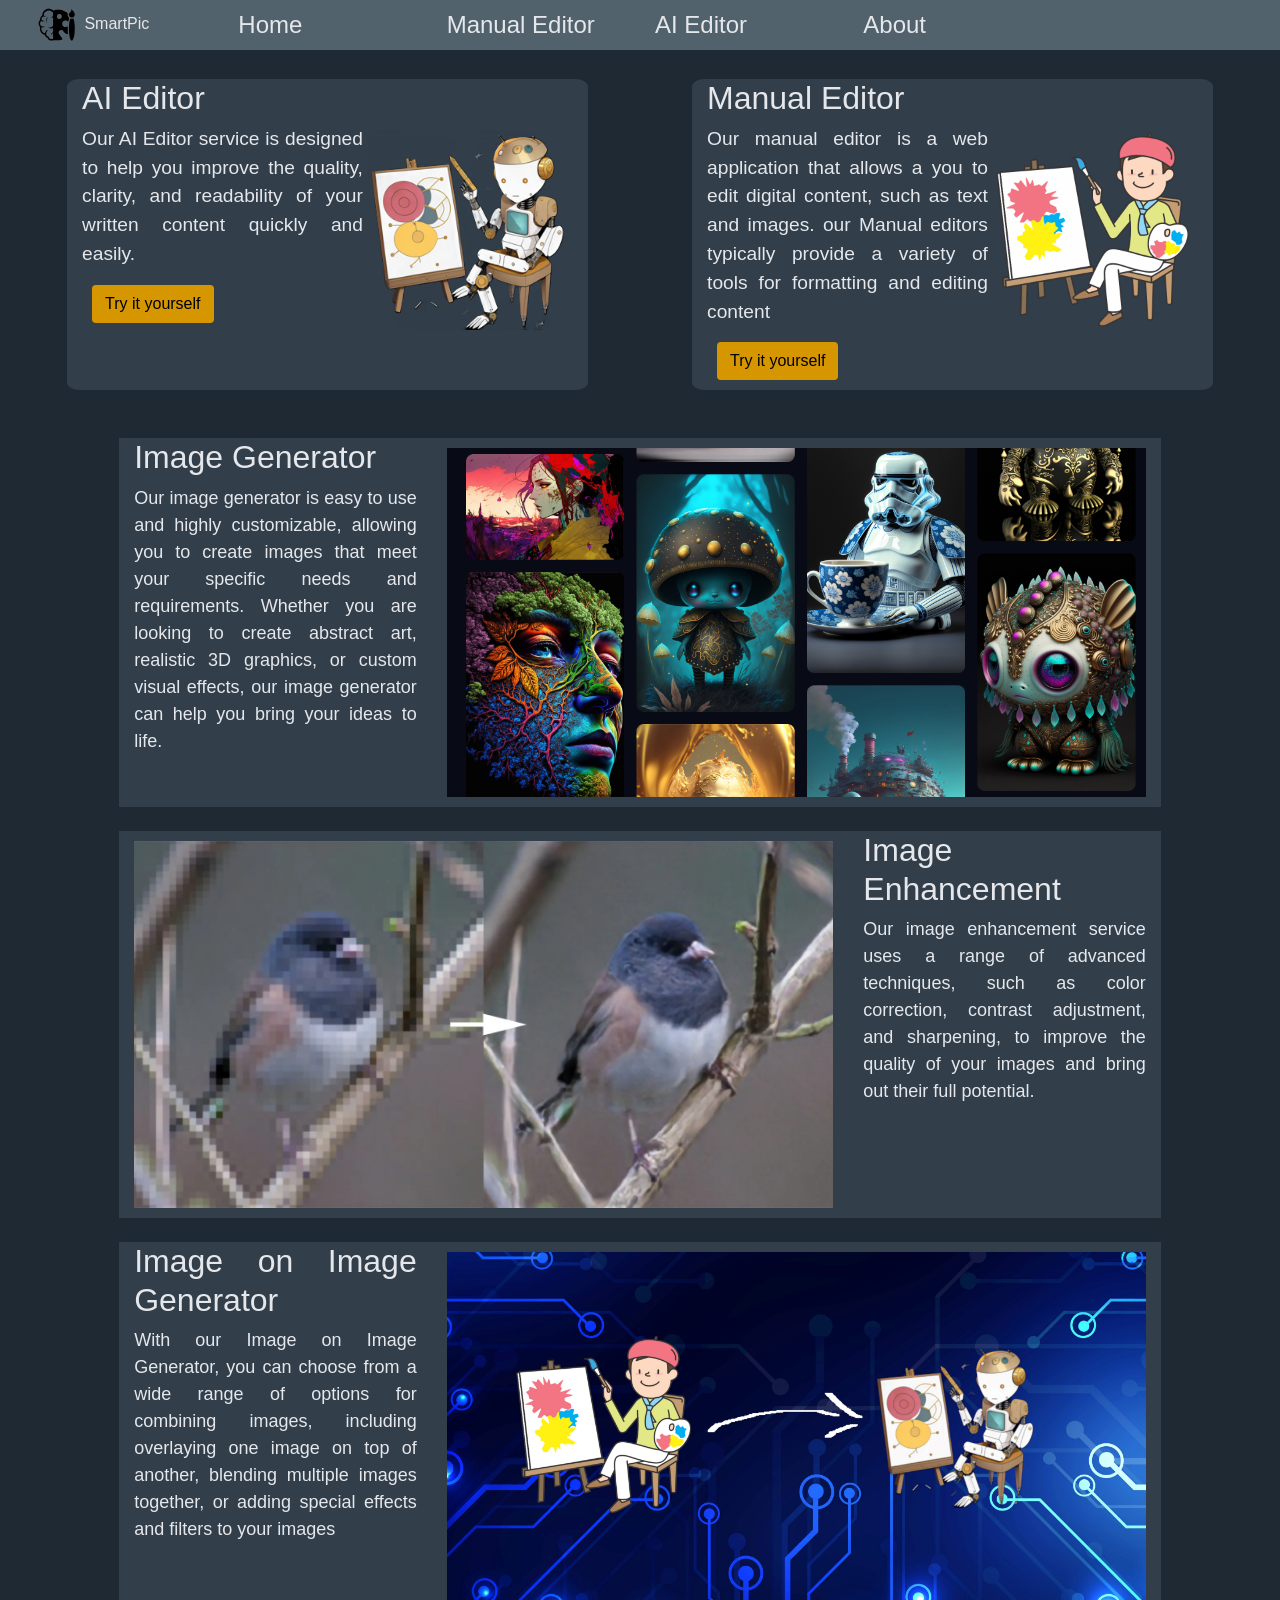
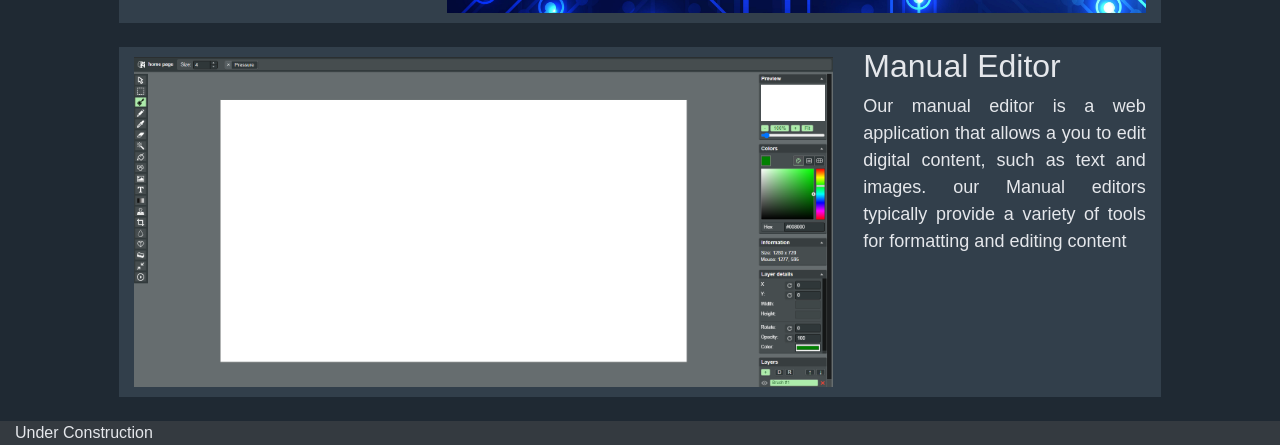
<file: demo.hone.moe/index.html>
<!DOCTYPE html>
<html lang="en">

    <head>
        <meta charset="UTF-8">
        <meta http-equiv="X-UA-Compatible" content="IE=edge">
        <meta name="viewport" content="width=device-width, initial-scale=1.0">
        <title>SmartPic</title>
        <link rel="icon" sizes="192x192" href="img/logo.svg">
        <link rel="stylesheet" href="cssReset.css">
        <link rel="stylesheet" href="https://cdn.jsdelivr.net/npm/bootstrap@4.5.3/dist/css/bootstrap.min.css"
            integrity="sha384-TX8t27EcRE3e/ihU7zmQxVncDAy5uIKz4rEkgIXeMed4M0jlfIDPvg6uqKI2xXr2" crossorigin="anonymous">
        <link rel="stylesheet" href="style.css">
    </head>

    <body>
        <header class="container-fluid headColor">
            <ul class="row  align-items-center">
                <li class="col-2"><a class="smartPic" href="index.html"> <img width="50em" src="img/logo.svg" alt="">
                        SmartPic</a></li>
                <li class="col-2 header-text"> <a href="index.html">Home</a></li>
                <li class="col-2 header-text"> <a href="manualEditor/index.html">Manual Editor</a></li>
                <li class="col-2 header-text"> <a href="https://demo1.hone.moe/ai">AI Editor</a></li>
                <li class="col-2 header-text"> <a href="About.html">About</a></li>
            </ul>
        </header>

        <section class="container-fluid row justify-content-around mb-5">
            <div class="container col-5 front-card">
                <h2>AI Editor</h2>

                <img class="img-card" width="200em" src="img/Hotpot (1).png" alt="">
                <p class="card-text">Our AI Editor service is designed to help you improve the quality, clarity, and
                    readability of your written content
                    quickly and easily.</p>
                <div class="btn-holder"><a class="btn" href="Ai.html">Try it
                        yourself</a></div>
            </div>
            <div class="container col-5 front-card">
                <h2>Manual Editor</h2>
                <img class="img-card" width="200em" src="img/1545585855.png" alt="">
                <p class="card-text">Our manual editor is a web application that allows a you to edit digital content,
                    such as text and images. our Manual editors typically provide a variety of tools for formatting and
                    editing content</p>
                <div class="btn-holder"><a class="btn" href="manualEditor/index.html">Try it
                        yourself</a></div>

            </div>
        </section>


        <section class="container-fluid row mb-4 justify-content-center  ">
            <div class="col-3 s1c ">
                <h2>Image Generator</h2>
                <p>Our image generator is easy to use and highly customizable, allowing you to create images that meet
                    your specific needs
                    and requirements. Whether you are looking to create abstract art, realistic 3D graphics, or custom
                    visual effects, our
                    image generator can help you bring your ideas to life.</p>
            </div>
            <div class="col-7  s1c img-fluid"><img class="image" src="img/imageGen.png" alt=""></div>
        </section>

        <section class="container-fluid row mb-4 justify-content-center  ">
            <div class="col-7 s1c"><img class="image" src="img/enhancefeat.png" alt=""></div>
            <div class="col-3 s1c">
                <h2>Image Enhancement</h2>

                <p>Our image enhancement service uses a range of advanced techniques, such as color correction, contrast
                    adjustment, and
                    sharpening, to improve the quality of your images and bring out their full potential. </p>
            </div>
        </section>
        <section class="container-fluid row mb-4 justify-content-center  ">
            <div class="col-3 s1c ">
                <h2>Image on Image Generator</h2>
                <p> With our Image on Image Generator, you can choose from a wide range of options for combining images,
                    including
                    overlaying one image on top of another, blending multiple images together, or adding special effects
                    and filters to your
                    images</p>
            </div>
            <div class="col-7 s1c "><img class="image" src="img/imgOnImg.jpg" alt=""></div>
        </section>
        <section class="container-fluid row mb-4 justify-content-center ">
            <div class="col-7 s1c "><img class="image" src="img/manualEditor.png" alt=""></div>
            <div class="col-3 s1c ">
                <h2>Manual Editor</h2>
                <p>
                    Our manual editor is a web application that allows a you to edit digital content, such as text and
                    images. our Manual editors typically provide a variety of tools for formatting and editing content
                </p>
            </div>
        </section>

        <footer class="container-fluid bg-dark mb-0 ">
            <p class="mb-0">Under Construction</p>

        </footer>






        <script src="https://code.jquery.com/jquery-3.5.1.slim.min.js"
            integrity="sha384-DfXdz2htPH0lsSSs5nCTpuj/zy4C+OGpamoFVy38MVBnE+IbbVYUew+OrCXaRkfj"
            crossorigin="anonymous"></script>
        <script src="https://cdn.jsdelivr.net/npm/bootstrap@4.5.3/dist/js/bootstrap.bundle.min.js"
            integrity="sha384-ho+j7jyWK8fNQe+A12Hb8AhRq26LrZ/JpcUGGOn+Y7RsweNrtN/tE3MoK7ZeZDyx"
            crossorigin="anonymous"></script>
    </body>

</html>
</file>
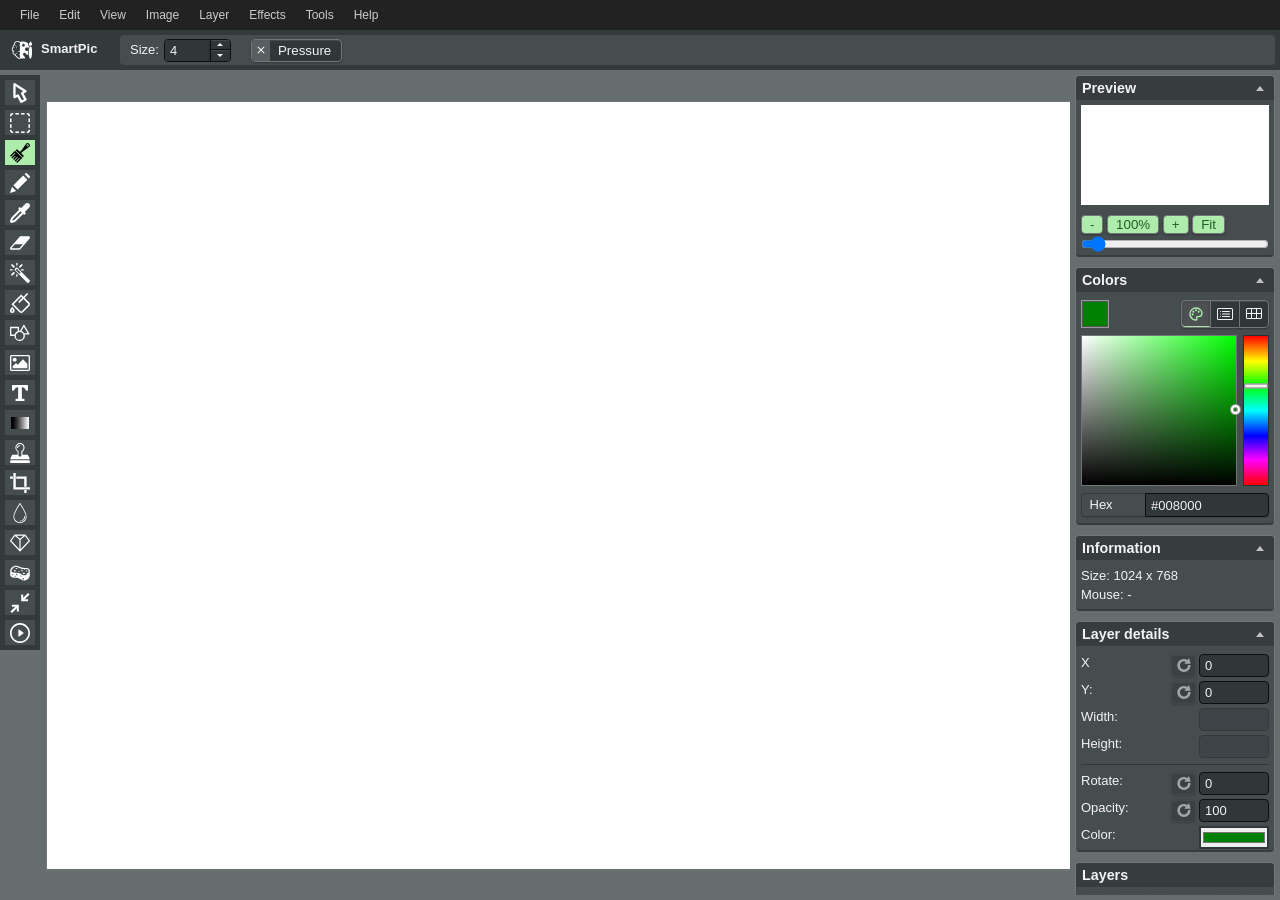
<file: demo.hone.moe/manualEditor/index.html>
<!DOCTYPE html>
<html dir="ltr" lang="en-US">

	<head>
		<meta http-equiv="Content-Type" content="text/html; charset=utf-8" />
		<meta http-equiv="x-ua-compatible" content="IE=edge" />
		<title>SmartPic</title>
		<meta name="viewport" content="width=device-width, initial-scale=1, maximum-scale=1.0, user-scalable=0" />
		<link rel="icon" sizes="192x192" href="images/logo.svg">
		<link rel="stylesheet" href="src/css/reset.css">
		<link rel="stylesheet" href="src/css/layout.css">
		<link rel="stylesheet" href="src/css/component.css">
		<link rel="stylesheet" href="src/css/menu.css">
		<link rel="stylesheet" href="src/css/popup.css">
		<link rel="stylesheet" href="src/css/print.css">
		<link rel="stylesheet" href="src/css/utility.css">

		<script src="dist/bundle.js"></script>
	</head>

	<body>

		<div class="wrapper">

			<nav aria-label="Main Menu" class="main_menu" id="main_menu"></nav>

			<div class="submenu">
				<a class="logo" href="../index.html">SmartPic</a>
				<div class="block attributes" id="action_attributes"></div>
				<button class="undo_button" id="undo_button" type="button">
					<span class="sr_only">Undo</span>
				</button>
			</div>

			<div class="sidebar_left" id="tools_container"></div>


			<div class="middle_area" id="middle_area">

				<canvas class="ruler_left" id="ruler_left"></canvas>
				<canvas class="ruler_top" id="ruler_top"></canvas>

				<div class="main_wrapper" id="main_wrapper">
					<div class="canvas_wrapper" id="canvas_wrapper">
						<div id="mouse"></div>
						<div class="transparent-grid" id="canvas_minipaint_background"></div>
						<canvas id="canvas_minipaint">
							<div class="trn error">
								Your browser does not support canvas or JavaScript is not enabled.
							</div>
						</canvas>
					</div>
				</div>
			</div>

			<div class="sidebar_right">
				<div class="preview block">
					<h2 class="trn toggle" data-target="toggle_preview">Preview</h2>
					<div id="toggle_preview"></div>
				</div>

				<div class="colors block">
					<h2 class="trn toggle" data-target="toggle_colors">Colors</h2>
					<div class="content" id="toggle_colors"></div>
				</div>

				<div class="block" id="info_base">
					<h2 class="trn toggle toggle-full" data-target="toggle_info">Information</h2>
					<div class="content" id="toggle_info"></div>
				</div>

				<div class="details block" id="details_base">
					<h2 class="trn toggle toggle-full" data-target="toggle_details">Layer details</h2>
					<div class="content details-content" id="toggle_details"></div>
				</div>

				<div class="layers block">
					<h2 class="trn">Layers</h2>
					<div class="content" id="layers_base"></div>
				</div>
			</div>
		</div>
		<div class="mobile_menu">
			<button class="left_mobile_menu" id="left_mobile_menu_button" type="button">
				<span class="sr_only">Toggle Menu</span>
			</button>
			<button class="right_mobile_menu" id="mobile_menu_button" type="button">
				<span class="sr_only">Toggle Menu</span>
			</button>
		</div>
		<div class="hidden" id="tmp"></div>
		<div id="popups"></div>
	</body>

</html>
</file>
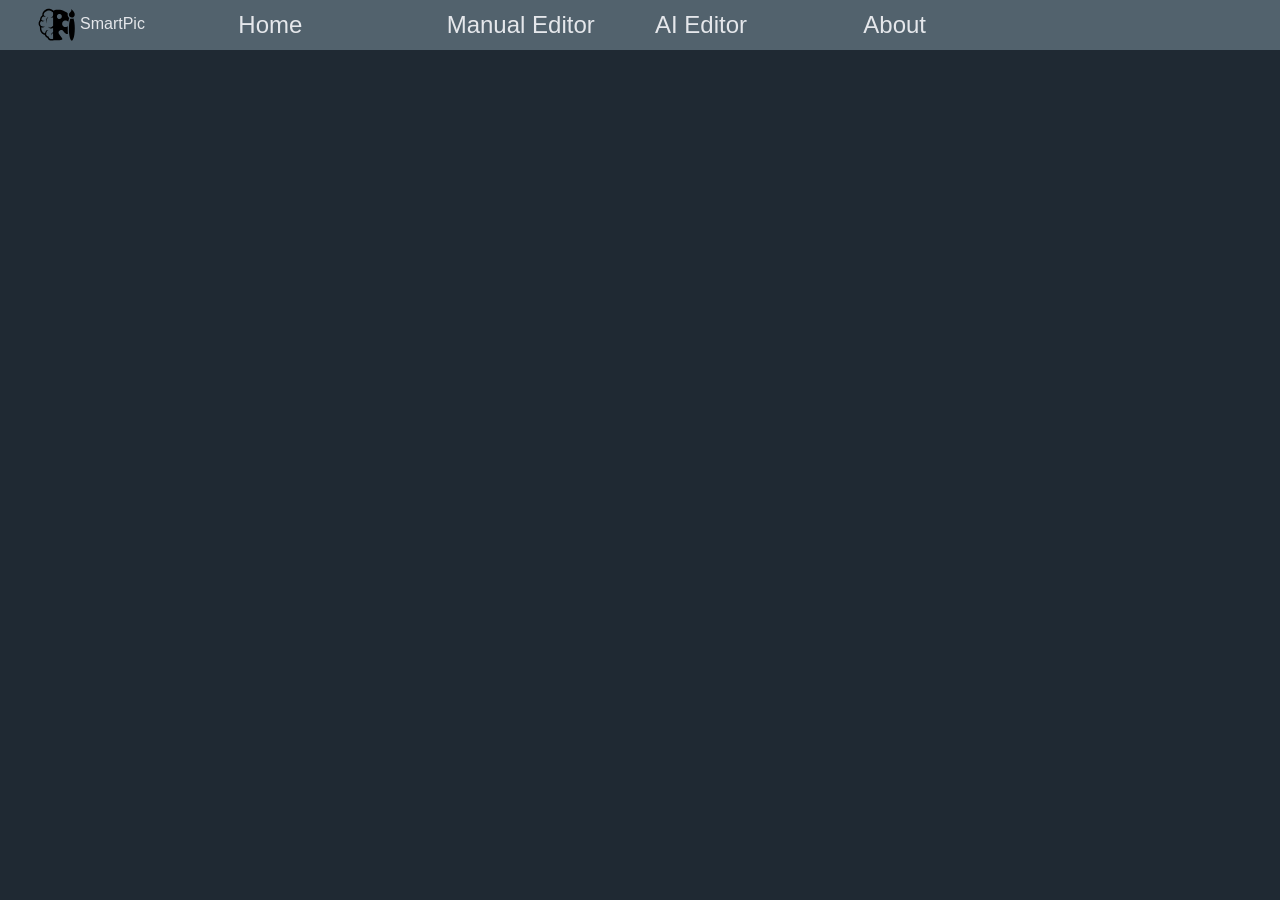
<file: demo.hone.moe/About.html>
<!DOCTYPE html>
<html lang="en">

    <head>
        <meta charset="UTF-8">
        <meta http-equiv="X-UA-Compatible" content="IE=edge">
        <meta name="viewport" content="width=device-width, initial-scale=1.0">
        <title>SmartPic</title>
        <link rel="icon" sizes="192x192" href="img/logo.svg">
        <link rel="stylesheet" href="cssReset.css">
        <link rel="stylesheet" href="https://cdn.jsdelivr.net/npm/bootstrap@4.5.3/dist/css/bootstrap.min.css"
            integrity="sha384-TX8t27EcRE3e/ihU7zmQxVncDAy5uIKz4rEkgIXeMed4M0jlfIDPvg6uqKI2xXr2" crossorigin="anonymous">
        <link rel="stylesheet" href="style.css">
    </head>

    <body>
        <header class="container-fluid headColor">
            <ul class="row  align-items-center">
                <li class="col-2"><a class="smartPic" href="index.html"> <img width="50em" src="img/logo.svg"
                            alt="">SmartPic</a></li>
                <li class="col-2 header-text"> <a href="index.html">Home</a></li>
                <li class="col-2 header-text"> <a href="manualEditor/index.html">Manual Editor</a></li>
                <li class="col-2 header-text"> <a href="https://demo1.hone.moe/ai">AI Editor</a></li>
                <li class="col-2 header-text"> <a href="About.html">About</a></li>
            </ul>
        </header>


    </body>

</html>
</file>
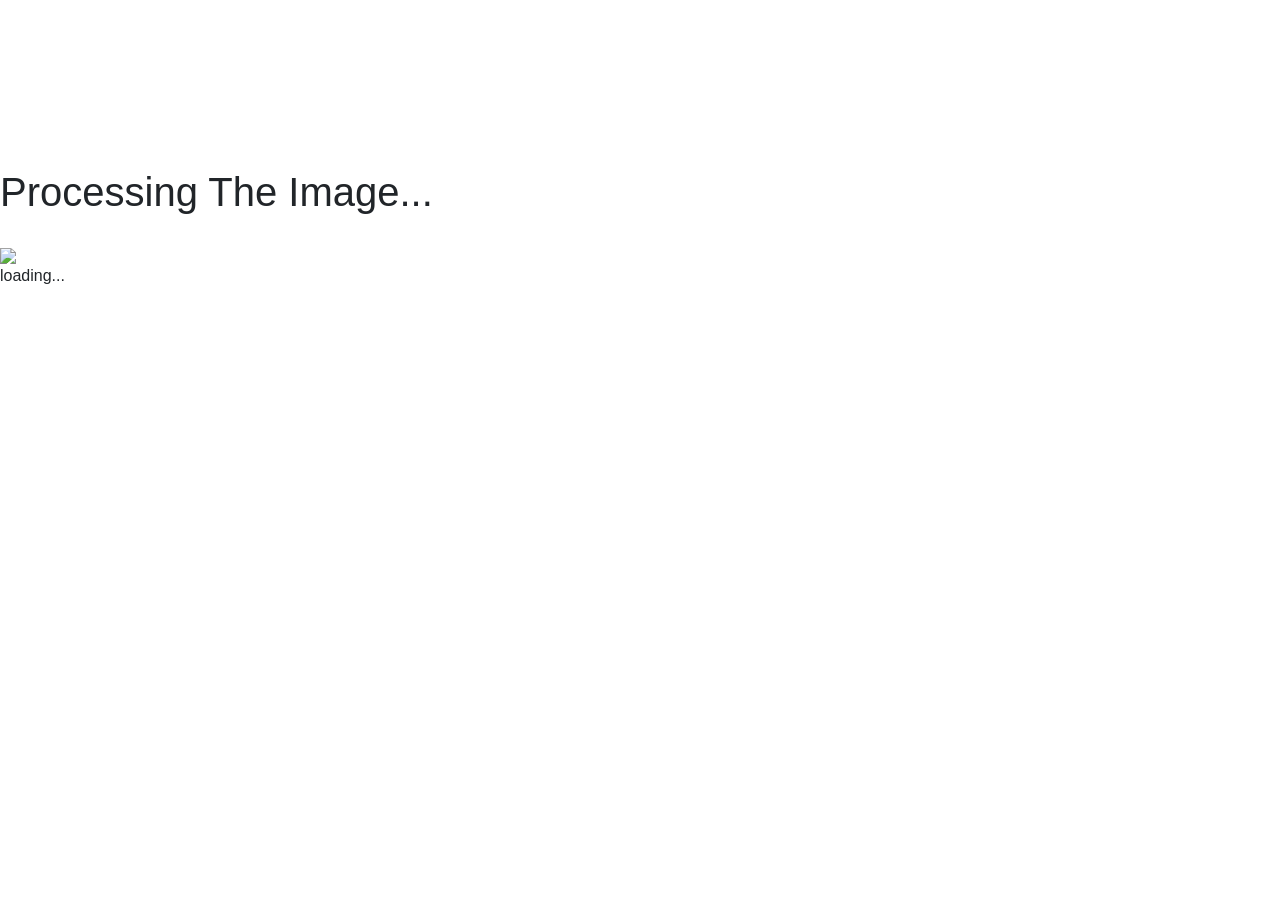
<file: demo.hone.moe/loading.html>
<!DOCTYPE HTML>
<html lang="en-US">
	<head>
		<meta charset="UTF-8">
		<meta http-equiv="X-UA-Compatible" content="IE=edge">
        <meta name="viewport" content="width=device-width, initial-scale=1.0">
        <link rel="icon" sizes="192x192" href="https://demo.hone.moe/img/logo.svg">
        <link rel="stylesheet" href="https://demo.hone.moe/cssReset.css">
        <link rel="stylesheet" href="https://cdn.jsdelivr.net/npm/bootstrap@4.5.3/dist/css/bootstrap.min.css"
            integrity="sha384-TX8t27EcRE3e/ihU7zmQxVncDAy5uIKz4rEkgIXeMed4M0jlfIDPvg6uqKI2xXr2" crossorigin="anonymous">
        <link rel="stylesheet" href="https://demo.hone.moe/style_ai.css">
		<title>Processing...</title>
		<script>setTimeout(function()
		  {  window.location="https://demo1.hone.moe/output";
		  }, 1000);</script>
	</head>

	<body>
	<div class="row-5 col-15">
	<br><br><br><br><br><br><br>
		<h1>Processing The Image...</h1>
		<br>
		<div class="row col">
			<img src="https://external-content.duckduckgo.com/iu/?u=https%3A%2F%2Fwww.wpfaster.org%2Fwp-content%2Fuploads%2F2013%2F06%2Floading-gif.gif&f=1&nofb=1&ipt=3c0b264893b6d13e3fed2bb8ed8c62928b57b10f3b7c8ede7b9ac6cd619d59ca&ipo=images" alt="loading..." width=70px>
		</div>
	</div>
	</body>
</html>
</file>
<file: demo.hone.moe/style.css>
body {
    width: 100%;
    background-color: #1f2933;
    font-family: Arial;
    color: #e5e7eb;

}

.btn-holder {

    display: flex;
    margin: 10px;

}

.btn-holder div {
    align-items: flex-end;
}

.smartPic {
    font-weight: 500;

}

.front-card {
    justify-content: space-between;
    flex-direction: column;
    display: block;
    background-color: #323f4b;
    border-radius: 2.5%;
    margin-top: 1%;
}

.row {
    margin-left: 0;
    margin-right: 0;
}

.image {
    width: 100%;
    margin: 10px 0;
}

.headColor {
    background-color: #52626d;

}

.s1c {
    background-color: #323f4b;
    font-size: large;
    text-align: justify;

}

.header-text {
    font-size: 1.5em;
    align-content: center;
}

.img-card {
    float: right;
    margin: 5px;
}

.card-text {
    text-align: justify;
    font-size: 1.2em;
}

li a {
    color: #e5e7eb;

}

li a:hover {
    text-decoration: none;
    color: #e5e7eb;
}

.front-card a {
    color: black;
    background-color: #d69600;
}

.front-card a:hover {
    color: white;
    text-decoration: none;
    box-shadow: 3px 3px 10px #3e4c59;
    background-color: rgb(131, 135, 141);
}
</file>
<file: demo.hone.moe/manualEditor/src/css/layout.css>
.wrapper {
	display: -ms-grid;
	display: grid;
	margin: 0;
	position: fixed;
	/* dont change it, vh does not work on mobiles with bottom footer */
	top: 30px;
	right: 0;
	left: 0;
	bottom: 5px;
	height: auto;
	overflow: hidden;

	-ms-grid-rows: auto 1fr;
	grid-template-rows: auto 1fr;
	-ms-grid-columns: auto 1fr auto;
	grid-template-columns: auto 1fr auto;

	grid-template-areas:
		"submenu submenu submenu"
		"sidebar_left main sidebar_right";
}

.trn {}

.toggle {
	cursor: pointer;
}

.hidden {
	display: none;
}

.center {
	text-align: center;
}

.pointer {
	cursor: pointer;
}

.clear {
	clear: both;
}

.displayBlock {
	display: block;
}

.bold {
	font-weight: bold;
}

.left {
	float: left;
}

.right {
	float: right;
}

.grey {
	color: grey;
}

.noselect {
	-webkit-touch-callout: none;
	/* iOS Safari */
	-webkit-user-select: none;
	/* Safari */
	-khtml-user-select: none;
	/* Konqueror HTML */
	-moz-user-select: none;
	/* Firefox */
	-ms-user-select: none;
	/* Internet Explorer/Edge */
	user-select: none;
	/* Non-prefixed version */
}

.block {
	position: relative;
	background-color: rgba(255, 255, 255, 0.2);
	background-color: var(--block-background-color);
	border: 1px solid rgba(0, 0, 0, 0.5);
	border: 1px solid var(--border-color);
	margin-bottom: 10px;
	user-select: none;
	border-radius: 4px;
}

.sidebar_right .block {
	background-color: #68727b;
	background-color: var(--block-background-color);
	border-bottom: none;
	box-shadow: 0 -2px 0 0 var(--header-background-color) inset;
}

.block:last-child {
	margin-bottom: 0;
}

.block h2 {
	position: relative;
	padding: 2px 5px 2px 6px;
	margin: 0;
	font-size: 110%;
	background-color: rgba(255, 255, 255, 0.3);
	background-color: var(--header-background-color);
	border-bottom: #555;
	border-radius: 4px 4px 0 0;
}

.block.toggled h2,
.block h2.toggled:after {
	border: none;
}

.block h2.toggle:before {
	/* icon */
	position: absolute;
	content: '';
	width: 0;
	height: 0;
	right: 10px;
	top: 10px;
	border-style: solid;
	border-width: 0 4px 5px 4px;
	border-color: transparent transparent var(--text-color-muted) transparent;
}

.block h2.toggled:before {
	/* icon */
	border-width: 5px 4px 0 4px;
	border-color: var(--text-color-muted) transparent transparent transparent;
}

.block .content {
	padding: 7.5px 5px;
}

.block_section {
	margin: .75rem 0;
}

.block_section:first-child {
	margin-top: 0;
}

.block_section:last-child {
	margin-bottom: 0;
}

.error {
	padding: 20px;
	margin: 10px;
	border: 1px solid #ff0000;
	background-color: #ffffff;
	width: 500px;
	font-weight: bold;
}

/* color chooser */
body .sp-replacer {
	width: 100%;
	height: 40px;
}

body .sp-preview {
	width: calc(100% - 20px);
	height: 100%;
}

/* ========== header ======================================================== */

.logo {
	position: relative;
	display: inline-block;
	height: 30px;
	width: 110px;
	padding: 5px 5px 5px 36px;
	margin: 5px;
	font-size: 13px !important;
	text-decoration: none;
	font-weight: bold;
	color: #ffffff;
	color: var(--text-color);
}

.logo:after {
	position: absolute;
	content: "";
	left: 0;
	top: 0;
	width: 31px;
	height: 30px;
	background: url('images/logo.svg') no-repeat center center;
	background-size: auto 28px;
	filter: var(--mobile-menu-toggle-filter);
}

.logo:hover:after {
	left: 2px;
}

.about-logo {
	margin-left: 22%;
}

.about-name {
	font-size: 15px;
	font-weight: bold;
}

.undo_button {
	display: none;
	width: 50px;
	height: 50px;
	top: 0;
	border: 0;
	outline: none;
	cursor: pointer;
	filter: var(--mobile-menu-toggle-filter);
	background: url(images/icons/undo.svg) no-repeat center center;
	background-size: auto 25px;
	margin-left: 10px;
}

.undo_button:hover {
	background-color: transparent;
}

@media screen and (max-width: 700px) {
	.undo_button {
		display: block;
	}
}

/* ========== sub-header ==================================================== */

.submenu {
	-ms-grid-row: 1;
	-ms-grid-column: 1;
	-ms-grid-column-span: 3;
	grid-area: submenu;
	display: flex;
	flex-direction: row;
	align-items: center;
	background-color: rgba(255, 255, 255, 0.2);
	background-color: var(--section-background-color);
	overflow: hidden;
	margin-bottom: 5px;
}

.attributes {
	display: flex;
	flex-wrap: nowrap;
	background-color: var(--area-background-color);
	width: calc(100% - 125px);
	margin-top: 5px;
	margin-bottom: 5px !important;
	padding: 3px 10px 3px 10px;
	border: 0;
	overflow-x: auto;
	overflow-y: hidden;
	white-space: nowrap;
	min-height: 30px;
}

.attributes .item {
	display: inline-flex;
	align-items: center;
	margin-right: 20px;
}

.attributes .item>label {
	margin: 0 .5rem 0 0;
}

.attributes input[type="number"] {
	width: 60px;
	margin-right: 5px;
}

.attributes input[type="color"] {
	cursor: pointer;
	padding: 0;
	border: .2rem solid var(--input-background-color);
	width: 3rem;
}

.attributes .item>button:not(.ui_icon_button) {
	display: inline-block;
	padding: 3px 10px;
}

/* ========== left sidebar ================================================== */

.sidebar_left {
	-ms-grid-row: 2;
	-ms-grid-column: 1;
	grid-area: sidebar_left;
	display: flex;
	flex-direction: row;
	flex-wrap: wrap;
	background-color: var(--section-background-color);
	padding: 0 5px 5px 0;
	margin-right: 5px;
	overflow: hidden;
	align-self: start;
	width: 40px;
	overflow-y: auto;
	max-height: 100%;
}

.sidebar_left .item {
	position: relative;
	display: block;
	background-color: var(--area-background-color);
	height: 25px;
	width: 30px;
	margin: 5px 0 0 5px;
	overflow: hidden;
	cursor: pointer;
}

.sidebar_left .item:after {
	position: absolute;
	content: '';
	left: 0;
	top: 0;
	bottom: 0;
	right: 0;
	filter: var(--menu-icons-filter);
	background-position: center center;
	background-repeat: no-repeat;
	background-size: 20px 20px;
}

.sidebar_left .item:hover {
	background-color: var(--background-color-hover);
}

.sidebar_left .item.active {
	background-color: var(--background-color-active);
	color: var(--text-color-active);
}

.sidebar_left .item.active:after {
	filter: var(--menu-icons-filter-active);
}

/*
IMPORTANT: any new icon should also must be added on /service-worker.js + its version should be updated - FEATURE DISABLED
 */
.sidebar_left .select:after {
	background-image: url('images/icons/select.svg');
}

.sidebar_left .selection:after {
	background-image: url('images/icons/selection.svg');
}

.sidebar_left .brush:after {
	background-image: url('images/icons/brush.svg');
}

.sidebar_left .pencil:after {
	background-image: url('images/icons/pencil.svg');
}

.sidebar_left .pick_color:after {
	background-image: url('images/icons/pick_color.svg');
}

.sidebar_left .erase:after {
	background-image: url('images/icons/erase.svg');
}

.sidebar_left .magic_erase:after {
	background-image: url('images/icons/magic_erase.svg');
}

.sidebar_left .fill:after {
	background-image: url('images/icons/fill.svg');
}

.sidebar_left .media:after {
	background-image: url('images/icons/media.svg');
}

.sidebar_left .shape:after {
	background-image: url('images/icons/shape.svg');
}

.sidebar_left .text:after {
	background-image: url('images/icons/text.svg');
	background-size: 16px auto;
}

.sidebar_left .gradient:after {
	background-image: url('images/icons/gradient.png');
	background-size: 18px 12px;
	filter: none;
}

.sidebar_left .clone:after {
	background-image: url('images/icons/clone.svg');
}

.sidebar_left .crop:after {
	background-image: url('images/icons/crop.svg');
}

.sidebar_left .blur:after {
	background-image: url('images/icons/blur.svg');
}

.sidebar_left .sharpen:after {
	background-image: url('images/icons/sharpen.svg');
}

.sidebar_left .desaturate:after {
	background-image: url('images/icons/desaturate.svg');
}

.sidebar_left .bulge_pinch:after {
	background-image: url('images/icons/bulge_pinch.svg');
}

.sidebar_left .animation:after {
	background-image: url('images/icons/animation.svg');
}

@media screen and (max-width:550px) {
	#sidebar_left {
		left: -110px;
	}
}

/* ========== right sidebar ================================================= */

.sidebar_right {
	-ms-grid-row: 2;
	-ms-grid-column: 3;
	grid-area: sidebar_right;
	z-index: 2;
	display: flex;
	flex-direction: column;
	transition: 0.2s;
	overflow-x: hidden;
	overflow-y: scroll;
	margin: 0 5px;
	width: 200px;
}

.sidebar_right.active {
	right: 0 !important;
}

.sidebar_right .block.layers {
	flex: 1;
}

.sidebar_right .block.layers .content {
	padding-bottom: 25px;
}

/* preview */
.canvas_preview_wrapper {
	position: relative;
	height: 100px;
	margin: 5px 5px 10px 5px;
}

.canvas_preview_details {
	padding: 0 5px;
}

.canvas_preview_details button {
	margin: 0;
}

.preview canvas {
	cursor: pointer;
}

.details input {
	padding: 5px 10px;
}

/* color */
.color_area {
	border: 1px solid #444;
	width: calc(100% - 10px);
	height: 40px;
	cursor: pointer;
	margin: 5px;
}

/* layers */
.layers_list {
	margin-top: 10px;
}

.layers_arrow {
	display: inline-block;
	float: right;
	margin-left: 5px;
	padding: 1px 8px;
	border: 1px solid #444;
	border-color: var(--border-color);
	text-decoration: none;
	color: var(--text-color);
	font-size: 12px;
}

.layer_add {
	display: inline-block;
	padding: 1px 8px;
	margin-right: 10px;
	background-color: #419147;
	background-color: var(--background-color-active);
	border: 1px solid #444;
	border-color: var(--border-color);
	color: var(--text-color-active);
	cursor: pointer;
	text-decoration: none;
}

.layers_list .item {
	margin-bottom: 2px;
}

.layers_list .layer_name {
	display: block;
	padding: 1px 5px 3px 5px;
	height: 19px;
	width: calc(100% - 44px);
	text-align: left;
	overflow: hidden;
	background-color: #989898;
	background-color: var(--area-background-color);
	border: 1px solid #393939;
	border-color: var(--border-color);
	border-radius: 3px;
	cursor: pointer;
	overflow: hidden;
	font-size: 12px;
	color: var(--text-color);
	white-space: nowrap;
}

.layers_list .item.shorter .layer_name {
	width: calc(100% - 63px);
}

.layers_list .item.active .layer_name {
	background-color: var(--background-color-active);
	color: var(--text-color-active);
}

.layers_list .arrow_down {
	position: relative;
	float: left;
	margin-right: 5px;
	width: 10px;
	height: 19px;
	opacity: 0.4;
}

.layers_list .arrow_down:after {
	position: absolute;
	content: '';
	left: 0;
	top: 0;
	bottom: 0;
	right: 0;
	filter: var(--menu-icons-filter);
	background: url('images/icons/arrow-down.svg') no-repeat center center;
	background-size: 12px auto;
}

.layers_list .visibility {
	position: relative;
	float: left;
	cursor: pointer;
	padding: 0px 3px 0px 3px;
	margin-right: 5px;
	width: 20px;
	height: 19px;
	opacity: 0.1;
	border: none;
	background: transparent;
	box-shadow: none;
}

.layers_list .visibility:after {
	position: absolute;
	content: '';
	left: 0;
	top: 0;
	bottom: 0;
	right: 0;
	filter: var(--menu-icons-filter);
	background: url('images/icons/view.svg') no-repeat center center;
	background-size: 18px auto;
}

.layers_list .visible {
	opacity: 0.4;
}

.layers_list .delete {
	float: right;
	cursor: pointer;
	padding: 0px 3px 0px 3px;
	width: 12px;
	height: 19px;
	margin-left: 5px;
	background: transparent url(images/icons/delete.svg) no-repeat center center;
	background-size: 10px 10px;
	border: none;
	box-shadow: none;
}

/* filters */
.layers_list .filters {
	margin-bottom: 5px;
}

.layers_list .filter {
	margin-bottom: 2px;
	margin-left: 30px;
	opacity: 0.7;
}

.layers_list .filter .layer_name {
	position: relative;
}

.layers_list .filter .layer_name:after {
	position: absolute;
	content: "fx";
	right: -4px;
	top: 1px;
	bottom: 0;
	width: 20px;
}

.sidebar_right .label {
	display: inline-block;
}

.info .toggle.toggled {
	margin-bottom: -3px;
}

.block.details .row {
	clear: both;
	margin-bottom: 4px;
	min-height: 23px;
}

.block.details input[type="number"] {
	width: 70px;
	padding: 3px 5px;
	float: right;
}

.block.details .ui_color_input {
	width: 70px;
	float: right;
}

.block.details .ui_color_input input {
	width: 100%;
	height: 23px;
}

.block.details button.ui_toggle_button {
	width: 90px;
	float: right;
}

.block.details select {
	width: calc(100% - 70px);
	height: 23px;
	float: right;
}

.block.details button {
	width: calc(100% - 70px);
	height: 23px;
	border: 1px solid #444;
}

.block.details button.reset {
	position: relative;
	width: 25px;
	float: right;
	margin-right: 3px;
	overflow: hidden;
	opacity: 0.5;
	color: transparent;
}

.block.details button.reset:after {
	position: absolute;
	content: '';
	left: 0;
	top: 0;
	bottom: 0;
	right: 0;
	background: url(images/icons/refresh.svg) no-repeat center center;
	background-size: auto 14px;
	filter: var(--menu-icons-filter);
}

.block.details button.active {
	background-color: var(--background-color-active);
	color: var(--text-color-active);
}

.details-content {
	height: 206px;
	overflow-y: auto;
}

@media screen and (max-width:700px) {
	body {
		padding-top: 50px;
	}

	.wrapper {
		top: 50px;
	}

	.sidebar_left {
		position: absolute;
		left: -90px;
		background: var(--background);
	}

	.sidebar_left.active {
		box-shadow: -5px 0px 10px 0px rgba(0, 0, 0, 0.75);
		left: 0;
		z-index: 3;
	}

	.sidebar_right {
		position: absolute;
		height: 100%;
		right: -210px;
		background: var(--background);
	}

	.sidebar_right.active {
		box-shadow: -5px 0px 10px 0px rgba(0, 0, 0, 0.75);
		right: 0;
		margin-right: 0;
	}
}

/* ========== content ======================================================= */

.ruler_left {
	display: none;
	position: absolute;
	left: 0;
	top: 20px;
	background-color: #ccc;
}

.ruler_top {
	display: none;
	position: absolute;
	left: 20px;
	top: 0;
	background-color: #ccc;
}

.middle_area {
	position: relative;
	-ms-grid-row: 2;
	-ms-grid-column: 2;
	grid-area: main;
}

.main_wrapper {
	position: absolute;
	top: 0;
	right: 0;
	bottom: 0;
	left: 0;
	overflow: hidden;
	display: flex;
	justify-content: center;
	align-items: center;
}

.middle_area.has-ruler .main_wrapper {
	top: 20px;
	left: 20px;
}

.canvas_wrapper {
	position: relative;
}

.canvas_wrapper canvas {
	position: absolute;
	box-sizing: content-box;
	font-kerning: normal !important;
}

.loaded .canvas_wrapper canvas {
	border: 1px solid var(--border-color);
}

#mouse {
	position: absolute;
	pointer-events: none;
	width: 10px;
	height: 10px;
	z-index: 10;
}

#mouse.rect {
	border: 1px solid rgba(0, 0, 0, 0.5);
}

#mouse.circle {
	border: 1px solid rgba(0, 0, 0, 0.5);
	border-radius: 50%;
}

.transparent-grid {
	width: 100%;
	height: 100%;
	position: absolute;
	pointer-events: none;
	/*background: url(images/icons/grid.png) repeat top left;*/
	background: url('[data-uri]') repeat top left;
	z-index: 1;
	image-rendering: pixelated;
	/* disable antialiasing */
}

.transparent-grid.white {
	background: white;
}

.transparent-grid.green {
	background: #5be471;
}

.transparent-grid.grey {
	background: #dfdfdf;
}

canvas {
	position: relative;
	z-index: 2;
}

#canvas_back {
	position: absolute;
	background-color: #ffffff;
	outline: none;
}

#canvas_grid {
	pointer-events: none;
}

.group {
	border: 1px solid #999999;
	margin: 5px 0px 5px 0px;
	padding: 5px 8px;
}

.flex-container {
	display: flex;
	flex-wrap: wrap;
}

.flex-container .item {
	flex: auto;
	margin: 2px 0;
	width: 150px;
}

.flex-container .item:empty {
	height: 0;
	border: none;
}

.alertify-notifier {
	color: black;
}

.effectsPreview {
	cursor: pointer;
	background-color: #ddd;
}

@media screen and (max-width:550px) {
	.canvas_wrapper {
		margin-left: 0px;
	}
}

@media screen and (max-height: 690px) {
	.sidebar_left {
		width: 75px;
	}
}

@media screen and (max-height:450px) {
	.sidebar_left {
		width: 88px;
	}
}

/* ========== dialogs ======================================================= */

#dialog_color_picker_group {
	width: 60%;
}

#dialog_color_channel_group {
	width: 40%;
	margin-left: 1rem;
}

@media screen and (max-width: 450px) {
	#dialog_color_picker .ui_flex_group {
		flex-wrap: wrap;
	}

	#dialog_color_picker_group {
		width: 100%;
	}

	#dialog_color_channel_group {
		width: 100%;
		margin-left: 0;
		margin-top: 1rem;
	}
}
</file>
<file: demo.hone.moe/manualEditor/src/css/component.css>
/*****************\
| UI Button Group |
\*****************/

.ui_button_group {
    display: flex;
    flex-direction: row;
    flex-wrap: wrap;
}
.ui_button_group.no_wrap {
    flex-wrap: nowrap;
}
.ui_button_group.stacked {
    margin: .75rem 0;
}
.ui_button_group.stacked:first-child {
    margin-top: 0;
}
.ui_button_group.stacked:last-child {
    margin-bottom: 0;
}
.ui_button_group > button,
.ui_button_group > input[type="button"] {
    border-radius: 0;
}
.ui_button_group > button:focus,
.ui_button_group > input[type="button"]:focus {
    z-index: 1;
}
.ui_button_group > button + button,
.ui_button_group > button + input[type="button"],
.ui_button_group > input[type="button"] + button,
.ui_button_group > input[type="button"] + input[type="button"] {
    margin-left: -1px;
}
.ui_button_group > button:first-child,
.ui_button_group > input[type="button"]:first-child {
    border-radius: var(--button-border-radius) 0 0 var(--button-border-radius);
}
.ui_button_group > button:last-child,
.ui_button_group > input[type="button"]:last-child {
    border-radius: 0 var(--button-border-radius) var(--button-border-radius) 0;
}

/****************\
| UI Color Input |
\****************/

.ui_color_input {
    display: inline-block;
    padding: 0;
    margin: 0;
    position: relative;
    overflow: hidden;
    vertical-align: middle;   
}

.ui_color_input input[type="color"] {
    display: block;
    cursor: pointer;
	padding: 0;
    border: .2rem solid var(--input-background-color);
	width: 3rem;
}

.ui_color_input .alpha_overlay {
    background-image:  url('[data-uri]');
    background-size: 100% 100%;
    position: absolute;
    top: 3px;
    left: 3px;
    right: 3px;
    bottom: 3px;
    pointer-events: none;
}

/**************************\
| UI Color Picker Gradient |
\**************************/

.ui_color_picker_gradient {
    padding: 0 0 80% 0;
    position: relative;
    width: 100%;
}

.ui_color_picker_gradient .primary_pick {
    position: absolute;
    left: 86%;
    right: 0;
    top: 0;
    bottom: 0;
    background: white;
}

.ui_color_picker_gradient .secondary_pick {
    position: absolute;
    left: 0;
    right: 17%;
    top: 0;
    bottom: 0;
    border: 1px solid var(--border-color);
    background: green;
}

.ui_color_picker_gradient .secondary_pick:focus {
    outline: 0;
    border: 1px solid var(--input-border-color-active);
}

.ui_color_picker_gradient .secondary_pick .saturation_gradient {
    position: absolute;
    left: 0;
    right: 0;
    top: 0;
    bottom: 0;
    background: linear-gradient(to right, #fff, rgba(204, 154, 129, 0));
}

.ui_color_picker_gradient .secondary_pick .value_gradient {
    position: absolute;
    left: 0;
    right: 0;
    top: 0;
    bottom: 0;
    background: linear-gradient(to top, #000, rgba(204, 154, 129, 0));
}

.ui_color_picker_gradient .secondary_pick .handle {
    position: absolute;
    left: 0;
    right: auto;
    top: 0;
    bottom: auto;
    pointer-events: none;
}

.ui_color_picker_gradient .secondary_pick .handle:before {
    content: '';
    display: block;
    position: absolute;
    left: -.6rem;
    top: -.6rem;
    height: .3rem;
    width: .3rem;
    border: .4rem solid #999;
    border-radius: 1000px;
}

.ui_color_picker_gradient .secondary_pick .handle:after {
    content: '';
    display: block;
    position: absolute;
    left: -.5rem;
    top: -.5rem;
    height: .5rem;
    width: .5rem;
    border: .2rem solid white;
    border-radius: 1000px;
}

.ui_color_picker_gradient .primary_pick .ui_range {
    border-color: rgba(1, 1, 1, 0.1);
}
.ui_color_picker_gradient .primary_pick .ui_range:focus {
    border-color: var(--input-border-color-active);
}

/*****************\
| UI Color Sample |
\*****************/

.ui_color_sample {
    border: 1px solid #999;
    box-shadow: 0 0 0 1px #555 inset;
    display: block;
    height: 28px;
    width: 28px;
}

/***************\
| UI Flex Group |
\***************/

.ui_flex_group {
    display: flex;
    flex-direction: row;
}
.ui_flex_group.stacked {
    margin: .75rem 0;
}
.ui_flex_group.stacked:first-child {
    margin-top: 0;
}
.ui_flex_group.stacked:last-child {
    margin-bottom: 0;
}
.ui_flex_group.column {
    flex-direction: column;
}
.ui_flex_group.justify_content_center {
    justify-content: center;
}
.ui_flex_group.justify_content_start {
    justify-content: flex-start;
}
.ui_flex_group.justify_content_end {
    justify-content: flex-end;
}
.ui_flex_group.justify_content_space_around {
    justify-content: space-around;
}
.ui_flex_group.justify_content_space_between {
    justify-content: space-between;
}
.ui_flex_group.align_items_baseline {
    align-items: baseline;
}
.ui_flex_group.align_items_center {
    align-items: center;
}
.ui_flex_group.align_items_start {
    align-items: flex-start;
}
.ui_flex_group.align_items_end {
    align-items: flex-end;
}
.ui_flex_group.align_items_stretch {
    align-items: stretch;
}

/****************\
| UI Icon Button |
\****************/

.ui_icon_button {
    height: 2.8rem;
    line-height: 2.8rem;
}

.ui_icon_button.input_height {
    height: 2.4rem;
    line-height: 2.4rem;
}

.ui_icon_button > svg {
    display: block;
    font-size: 1.6rem;
}
.ui_icon_button > img {
    display: block;
    margin: 0 auto;
}
button img{
    filter: var(--menu-icons-filter);
}

/****************\
| UI Input Group |
\****************/

.ui_input_group {
    display: flex;
    flex-direction: row;
    min-height: 2.4rem;
    width: 100%;
}
.ui_input_group.stacked {
    margin: .75rem 0;
}
.ui_input_group.stacked:first-child {
    margin-top: 0;
}
.ui_input_group.stacked:last-child {
    margin-bottom: 0;
}
.ui_input_group > input,
.ui_input_group > .ui_number_input,
.ui_input_group > .ui_range,
.ui_input_group > .ui_color_sample {
    border-radius: 0;
    height: auto;
    min-width: 0;
}
.ui_input_group > .ui_color_sample {
    border: none;
    width: 100%;
}
.ui_input_group > :first-child {
    border-radius: var(--input-border-radius) 0 0 var(--input-border-radius);
}
.ui_input_group > :last-child {
    border-radius: 0 var(--input-border-radius) var(--input-border-radius) 0;
}
.ui_input_group > label {
    display: flex;
    align-items: center;
    border: 1px solid var(--input-group-border-color);
    border-right: 0;
    margin: 0;
    padding: 0 .75rem;
}
.ui_input_group > .ui_range + input,
.ui_input_group > .ui_range + .ui_number_input {
    margin-left: -1px;
}

.ui_input_grid {
    border-radius: var(--input-border-radius);
    box-shadow: 0 1px 0 0 rgba(1, 1, 1, 0.1);
}
.ui_input_grid.stacked {
    margin: .75rem 0;
}
.ui_input_grid.stacked:first-child {
    margin-top: 0;
}
.ui_input_grid.stacked:last-child {
    margin-bottom: 0;
}
:not(.ui_input_grid) > .ui_input_group {
    border-radius: var(--input-border-radius);
    box-shadow: 0 1px 0 0 rgba(1, 1, 1, 0.1);
}
.ui_input_grid > .ui_input_group {
    margin: -1px 0;
}
.ui_input_grid > .ui_input_group > :first-child,
.ui_input_grid > .ui_input_group > :last-child {
    border-radius: 0;
}
.ui_input_grid > .ui_input_group:first-child {
    margin-top: 0;
}
.ui_input_grid > .ui_input_group:first-child > :first-child {
    border-radius: var(--input-border-radius) 0 0 0;
}
.ui_input_grid > .ui_input_group:first-child > :last-child {
    border-radius: 0 var(--input-border-radius) 0 0;
}
.ui_input_grid > .ui_input_group:last-child {
    margin-bottom: 0;
}
.ui_input_grid > .ui_input_group:last-child > :first-child {
    border-radius: 0 0 0 var(--input-border-radius);
}
.ui_input_grid > .ui_input_group:last-child > :last-child {
    border-radius: 0 0 var(--input-border-radius) 0;
}

/*****************\
| UI Number Input |
\*****************/

.ui_number_input {
    border: 1px solid var(--input-border-color);
    border-radius: var(--input-border-radius);
    display: inline-block;
    padding: 0;
    margin: 0;
    position: relative;
    overflow: hidden;
    vertical-align: middle;
}

.ui_number_input > input[type="number"]::-webkit-outer-spin-button,
.ui_number_input > input[type="number"]::-webkit-inner-spin-button {
    -webkit-appearance: none;
    margin: 0;
}

.ui_number_input > input[type="number"] {
    border: none;
    border-radius: 0;
    -moz-appearance: textfield;
    appearance: textfield;
    padding-right: 2.5rem;
    padding-right: calc(var(--number-input-arrow-width) + .5rem);
    width: 100%;
}

.ui_number_input > .increase_number,
.ui_number_input > .decrease_number {
    display: flex;
    align-items: center;
    justify-content: center;
    position: absolute;
    width: 2rem;
    width: var(--number-input-arrow-width);
    border-radius: 0;
    border: 1px solid var(--input-border-color);
    border-right: none;
    padding: 0;
    margin: 0;
}
.ui_number_input > ::-moz-focus-inner {
	border: 0;
}
.ui_number_input > .increase_number:focus,
.ui_number_input > .decrease_number:focus {
    outline: 0;
}
.ui_number_input > .increase_number {
    right: 0;
    top: 0;
    bottom: 50%;
    border-top: none;
}
.ui_number_input > .increase_number::after {
    content: '';
    display: block;
    width: 0; 
    height: 0; 
    border-left: 3px solid transparent;
    border-right: 3px solid transparent;
    border-bottom: 3px solid var(--input-text-color);
}
.ui_number_input > .decrease_number {
    right: 0;
    top: calc(50% - 1px);
    bottom: 0;
    border-bottom: none;
}
.ui_number_input > .decrease_number::after {
    content: '';
    display: block;
    width: 0; 
    height: 0; 
    border-left: 3px solid transparent;
    border-right: 3px solid transparent;
    border-top: 3px solid var(--input-text-color);
}

/**********\
| UI Range |
\**********/

:root {
    --range-handle-width: 18px;
}

.ui_range {
    display: flex;
    flex-direction: row;
    background: var(--input-background-color);
    border: 1px solid var(--input-border-color);
    border-radius: 1000px;
    height: 1.8rem;
    overflow: visible;
    outline: 0;
    padding: 0 calc(var(--range-handle-width) / 2);
    position: relative;
    width: 100%;
}
.ui_range:focus {
    border-color: var(--input-border-color-active);
    z-index: 1;
}

.ui_range.active {
    cursor: col-resize;
}

.ui_range .padded_track {
    position: absolute;
    left: calc(var(--range-handle-width) / 2);
    right: calc(var(--range-handle-width) / 2);
    top: 0;
    bottom: 0;
}

.ui_range .bar {
    overflow: visible;
    position: relative;
    width: 0%;
}

.ui_range .handle {
    background: var(--input-text-color);
    border: 1px solid var(--border-color);
    border-radius: 1000px;
    box-sizing: border-box;
    cursor: col-resize;
    display: block;
    height: 1.8rem;
    width: var(--range-handle-width);
    position: absolute;
    top: 50%;
    right: 0;
    transform: translate(50%, -50%);
}

.ui_range.color_picker .handle {
    background: none;
    border: none;
    border-radius: 0;
    display: flex;
    flex-direction: column;
    justify-content: space-between;
    align-items: center;
    height: auto;
    top: 0;
    bottom: 0;
    transform: translateX(50%);
}

.ui_range.color_picker .handle::before {
    content: '';
    display: block;
    width: 0; 
    height: 0; 
    border-left: .5rem solid transparent;
    border-right: .5rem solid transparent;
    border-top: .7rem solid white;
}
.ui_range.color_picker .handle::after {
    content: '';
    display: block;
    width: 0; 
    height: 0; 
    border-left: .5rem solid transparent;
    border-right: .5rem solid transparent;
    border-bottom: .7rem solid black;
}
.ui_range.color_picker .handle:hover::before {
    border-top-color: #eaeaea;
}
.ui_range.color_picker .handle:hover::after {
    border-bottom-color: #222;
}

.ui_range.vertical {
    flex-direction: column;
    justify-content: flex-end;
    height: 100%;
    width: 1.8rem;
    padding: calc(var(--range-handle-width) / 2) 0;
}

.ui_range.vertical.active {
    cursor: row-resize;
}

.ui_range.vertical .padded_track {
    left: 0;
    right: 0;
    top: calc(var(--range-handle-width) / 2);
    bottom: calc(var(--range-handle-width) / 2);
}

.ui_range.vertical .bar {
    width: 100%;
    height: 0%;
}

.ui_range.vertical .handle {
    transform: translate(50%, -50%);
    top: 0;
    right: 50%;
    cursor: row-resize;
}

.ui_range.vertical.color_picker_thin {
    padding: 1px 0;
    border-radius: 0;
    width: 100%;
}

.ui_range.vertical.color_picker_thin .padded_track {
    top: 0;
    bottom: 0;
}

.ui_range.vertical.color_picker_thin .handle  {
    border-radius: 0;
    width: 100%;
    height: .5rem;
}

/*************\
| UI Swatches |
\*************/

.ui_swatches {
    display: flex;
    justify-content: center;
}

.ui_swatches .swatch_group {
    display: flex;
    flex-direction: row;
    flex-wrap: wrap;
    margin: auto;
    border-radius: var(--input-border-radius);
    border: 1px solid var(--border-color);
    border-right: transparent;
    box-shadow: 0 1px 0 0 rgba(1, 1, 1, 0.1);
    overflow: hidden;
    max-height: calc(2.3rem);
}
.ui_swatches .swatch_group:focus {
    outline: 0;
    box-shadow: 0 0 0 1px var(--input-border-color-active);
}

.ui_swatches .swatch_group.rows_2 {
    max-height: calc(4.6rem - 1px);
}
.ui_swatches .swatch_group.rows_3 {
    max-height: calc(6.9rem - 2px);
}
.ui_swatches .swatch_group.cols_1 .swatch {
    width: 100%;
}
.ui_swatches .swatch_group.cols_2 .swatch {
    width: 50%;
}
.ui_swatches .swatch_group.cols_3 .swatch {
    width: 33.33%;
}
.ui_swatches .swatch_group.cols_4 .swatch {
    width: 25%;
}
.ui_swatches .swatch_group.cols_5 .swatch {
    width: 20%;
}
.ui_swatches .swatch_group.cols_6 .swatch {
    width: 16.66%;
}
.ui_swatches .swatch_group.cols_7 .swatch {
    width: 14.29%;
}
.ui_swatches .swatch_group.cols_8 .swatch {
    width: 12.5%;
}

.ui_swatches .swatch {
    background: white;
    display: inline-block;
    position: relative;
    border: 1px solid var(--border-color);
    border-radius: 0;
    box-shadow: 0 0 0 1px white inset;
    margin: -1px 0 0 -1px;
    padding: 0;
    height: 2.3rem;
    min-width: 2.3rem;
    flex-grow: 1;
}

.ui_swatches .swatch:hover,
.ui_swatches .swatch:focus {
    background: white;
    box-shadow: 0 0 0 2px white inset, 0 0 0 3px var(--border-color) inset;
}
.ui_swatches .swatch:hover:after {
    content: '';
    position: absolute;
    top: 0;
    bottom: 0;
    left: 0;
    right: 0;
    background: linear-gradient(to bottom right, rgba(255, 255, 255, 0.2) 0%, rgba(255, 255, 255, 0.2) 50%, rgba(0, 0, 0, 0.1) 51%,  rgba(0, 0, 0, 0.1) 100%);   
}

.ui_swatches .swatch.active {
    box-shadow: 0 0 0 3px var(--button-text-color-active) inset, 0 0 0 4px var(--border-color) inset;
}


/******************\
| UI Toggle Button |
\******************/

.ui_toggle_button {
    padding-left: 2.6rem !important;
    position: relative;
}
.ui_toggle_button:before {
    background-color: var(--button-toggle-background-color);
    background-image: url('data:image/svg+xml;utf8,<svg width="1em" height="1em" viewBox="0 0 16 16" class="bi bi-x" fill="white" xmlns="http://www.w3.org/2000/svg"><path fill-rule="evenodd" d="M4.646 4.646a.5.5 0 0 1 .708 0L8 7.293l2.646-2.647a.5.5 0 0 1 .708.708L8.707 8l2.647 2.646a.5.5 0 0 1-.708.708L8 8.707l-2.646 2.647a.5.5 0 0 1-.708-.708L7.293 8 4.646 5.354a.5.5 0 0 1 0-.708z"/></svg>');
    background-position: center;
    background-repeat: no-repeat;
    border-radius: var(--button-border-radius) 0 0 var(--button-border-radius);
    position: absolute;
    top: 0;
    bottom: 0;
    left: 0;
    width: 1.8rem;
    content: '';
}
.ui_toggle_button[aria-pressed="true"]:before {
    background-color: var(--button-text-color-active);
    background-image: url('data:image/svg+xml;utf8,<svg width="0.7em" height="1em" viewBox="0 0 16 16" class="bi bi-check2" fill="currentColor" xmlns="http://www.w3.org/2000/svg"><path fill-rule="evenodd" d="M13.854 3.646a.5.5 0 0 1 0 .708l-7 7a.5.5 0 0 1-.708 0l-3.5-3.5a.5.5 0 1 1 .708-.708L6.5 10.293l6.646-6.647a.5.5 0 0 1 .708 0z"/></svg>');
}

/* media */

.media-paging{
    width: 100%;
    margin: 10px 0;
    text-align: center;
}
.media-paging button{
    background-color: var(--button-background-color);
    color: var(--text-color);
}
.media-paging button.selected{
    background-color: var(--background-color-active);
    color: var(--text-color-active);
}

/* global search */
#global_search_results{
    padding-top: 10px;
    font-size: 14px;
}
#global_search_results .search-result {
    padding: 3px 5px;
}
#global_search_results .search-result.active{
    background-color: var(--background-color-active);
    color: var(--text-color-active);
    border-radius: 2px;
}
#global_search_results b{
    color: var(--text-color-red);
}

.popup.shortcuts table{
    line-height: 1;
}
</file>
<file: demo.hone.moe/manualEditor/src/css/menu.css>
:root {
	--menu-dropdown-background-color: #ffffff;
	--menu-dropdown-border-color: #49844d;
	--menu-dropdown-text-color: #2d2b2b;
	--menu-dropdown-text-muted-color: #aaaaaa;
	--menu-dropdown-hover-background-color: #adecab;
	--menu-dropdown-hover-text-color: #2d2d2d;
	--menu-dropdown-divider-color: #e5e5e5;
}

.sr_only {
	position: absolute;
	width: 1px;
	height: 1px;
	padding: 0;
	overflow: hidden;
	clip: rect(0, 0, 0, 0);
	white-space: nowrap;
	border: 0;
}

.main_menu {
	position: fixed;
	top: 0;
	left: 0;
	right: 0;
	z-index: 100;
}
.main_menu > ul.menu_bar {
	display: flex;
	flex-direction: row;
	list-style: none;
	padding: 0;
	margin: 0;
	height: 30px;
	padding-left: 10px;
	background: var(--menu-background-color);
}
.main_menu > ul.menu_bar > li {
	padding: 0;
	overflow: hidden;
	height: 100%;
}
.main_menu > ul.menu_bar > li > a {
	display: flex;
	align-items: center;
	font-size: 12px;
	color: var(--menu-text-color);
	text-decoration: none;
	padding: 0 10px;
	height: 100%;
}
.main_menu > ul.menu_bar > li > a::-moz-focus-inner {
	border: 0;
}
.main_menu > ul.menu_bar > li > a:focus {
	outline: none;
	box-shadow: 0 -3px var(--menu-dropdown-background-color) inset;
}
.main_menu > ul.menu_bar > li > a:hover {
	background: var(--menu-dropdown-hover-background-color);
	box-shadow: none;
	color: var(--menu-dropdown-hover-text-color);
}
.main_menu > ul.menu_bar > li > a[aria-expanded="true"] {
	background: var(--menu-dropdown-background-color);
	box-shadow: none;
	color: var(--menu-dropdown-text-color);
}
.main_menu > ul.menu_bar > li > a > * {
	pointer-events: none;
}

.main_menu > ul.menu_dropdown {
	display: flex;
	flex-direction: column;
	position: fixed;
	top: 0;
	left: 0;
	list-style: none;
	padding: 0;
	margin: 0;
	overflow-x: hidden;
	overflow-y: auto;
	min-width: 150px;
	box-shadow: 0 0 0 1px var(--menu-dropdown-border-color);
	background: var(--menu-dropdown-background-color);
}
.main_menu > ul.menu_dropdown > li {
	padding: 0;
}
.main_menu > ul.menu_dropdown > li > hr {
	background: none;
	border: 1px solid var(--menu-dropdown-divider-color);
	border-bottom: none;
	margin: 0;
}
.main_menu > ul.menu_dropdown > li > a {
	display: flex;
	flex-direction: row;
	align-items: center;
	position: relative;
	height: 30px;
	padding: 0 10px;
	font-size: 12px;
	line-height: 30px;
	text-decoration: none;
	color: var(--menu-dropdown-text-color);
}
.main_menu > ul.menu_dropdown > li > ::-moz-focus-inner {
	border: 0;
}
.main_menu > ul.menu_dropdown > li > a:focus {
	outline: none;
	box-shadow: 0 0 0 2px var(--menu-dropdown-hover-background-color) inset;
}
.main_menu > ul.menu_dropdown > li > a:hover {
	background: var(--menu-dropdown-hover-background-color);
	box-shadow: none;
	color: var(--menu-dropdown-hover-text-color);
}
.main_menu > ul.menu_dropdown > li > a[aria-expanded="true"] {
	background: var(--menu-dropdown-hover-background-color);
	box-shadow: none;
	color: var(--menu-dropdown-hover-text-color);
}
.main_menu > ul.menu_dropdown > li > a[aria-haspopup="true"]::after {
	position: absolute;
	content: ">";
	right: 9px;
	width: 5px;
	transform: scaleY(2);
	color: #808080;
}
.main_menu > ul.menu_dropdown > li > a[aria-haspopup="true"] > .name {
	margin-right: 8px;
}
.main_menu > ul.menu_dropdown > li > a[target="_blank"]::after {
	content: "";
	width: 10px;
	height: 10px;
	margin-left: 5px;
	background: url('images/icons/external.png') no-repeat center center;
	background-size: auto 8px;
	opacity: 0.3;
}
.main_menu > ul.menu_dropdown > li > a > * {
	pointer-events: none;
}
.main_menu > ul.menu_dropdown > li > a > .name {
	flex-grow: 1;
	overflow: hidden;
	white-space: nowrap;
}
.main_menu > ul.menu_dropdown > li > a > .shortcut {
	flex-shrink: 1;
	color: var(--menu-dropdown-text-muted-color);
}


.mobile_menu {
	display: none;
	position: absolute;
	width: 100%;
	top: 0;
}
.left_mobile_menu, .right_mobile_menu {
	position: absolute;
	width: 50px;
	height: 50px;
	display: block;
	top: 0;
	z-index: 200;
	border: 0;
	outline: 0;
	cursor: pointer;
	background-color: transparent;
}
.left_mobile_menu:after, .right_mobile_menu:after {
	position: absolute;
	content: '';
	left:0;
	top:0;
	bottom:0;
	right:0;
	filter: var(--mobile-menu-toggle-filter);
	background: url('images/icons/menu.svg') no-repeat center center;
	background-size: auto 26px;
}
.left_mobile_menu { left:0; }
.right_mobile_menu { right:0; }

@media screen and (max-width:700px) {
	.mobile_menu {
		display: block;
	}
	.main_menu > ul.menu_bar {
		height: 50px;
		padding-left: 50px;
		padding-right: 50px;
	}
}
</file>
<file: demo.hone.moe/manualEditor/src/css/popup.css>
#popups:not(:empty) {
	position: absolute;
	top: 0;
	left: 0;
	right: 0;
	bottom: 0;
}
#popups .popup {
	position:fixed;
	display:none;
	top: 15vh;
	left: calc(100vw / 2);
	transform: translate(-50%, 0);
	background-color: #7A838B;
	background-color: var(--block-background-color);
	border: 1px solid rgba(0, 0, 0, 0.5);
	border: 1px solid var(--border-color);
	width: 90vw;
	max-width: 500px;
	max-height: calc(80vh);
	margin:0px auto 0px auto;
	padding: 4rem 0 5rem 0;
	box-shadow: 0 0 0 4000px rgba(0,0,0,0.3), 0 0 20px rgba(0,0,0,0.5);
	z-index: 100;
	font-size: 13px;
	overflow: hidden;
}
#popups .popup.wide{
	max-width: 840px;
}
#popups .popup a{
	color: var(--link-color);
}
#popups .popup h2{
	display: block;
	position: absolute;
	top: 0;
	left: 0;
	right: 0;
	margin: 0;
	height: 4rem;
	line-height: 4rem;
	padding: 0 1rem;
	font-size: 1.8rem;
	background-color: rgba(255, 255, 255, 0.3);
	background-color: var(--header-background-color);
	z-index: 0;
	cursor:move;
}
#popups .popup .dialog_content {
	overflow-y: auto;
	max-height: calc(80vh - 11rem);
	padding: 1rem;
}
#popups .popup .buttons{
	position: absolute;
	background-color: var(--block-background-color);
	bottom: 0;
	left: 0;
	right: 0;
	height: 5rem;
	line-height: 4rem;
	margin: 0;
	padding: .5rem 0;
	text-align: center;
	border-top: 1px solid var(--header-background-color);
	z-index: 3;
}
#popups .popup .close{
	position: absolute;
	right: 0;
	top: 0;
	min-width: 0;
	padding: 5px;
	line-height: 0.5;
	font-size: 16px;
	margin-top: 10px;
	margin-right: 10px;
	border: none;
	background: none;
	z-index: 1;
}
#popups .popup input[type="range"]{
	margin:0;
	width: 100%;
}
#popups .popup table{
	box-sizing: border-box;
	width: 100%;
}
#popups .popup td, #popups .popup th{
	height: 25px;
}
#popups .popup td{
	vertical-align: middle;
}
#popups .popup th{
	text-align:left;
	padding: 5px 5px 5px 0;
	width: 130px;
}
#popups .popup textarea{
	color: var(--input-text-color);
	width:100%;
	border:1px solid #393939;
	padding-left:5px;
}
#popups .popup .button{
	margin: 0 3px;
	background-color: rgba(255, 255, 255, 0.2);
	background-color: var(--button-background-color);
	min-width:60px;
	border:1px solid rgba(0, 0, 0, 0.5);
	border:1px solid var(--border-color);
	padding: 5px 10px;
}
#popups .popup input[type="text"], #popups .popup input[type="number"], #popups .popup textarea{
	width:100%;
}
#popups .popup input[type="number"]{
	width:100px;
}
#popups .popup input[type="radio"], #popups .popup input[type="checkbox"]{
	margin-left: 0;
}
#popups .popup label span{
	color:var(--text-color-muted);
}
#popups .popup .checkbox label{
	margin-top: 5px;
	color:var(--text-color-muted);
}
#popups .popup .preview_container{
	margin-top:10px;
	margin-bottom:15px;
	text-align: center;
}
#popups .popup .preview_canvas_left{
	position:relative;
	margin:0 5px 5px 0;
	border:1px solid #393939;
	display: inline-block;
	vertical-align: top;
}
#popups .popup .preview_canvas_post_back{
	position:absolute;
	border:1px solid #393939;
	background-color:#ffffff;
}
#popups .popup .preview_canvas_post{
	position:relative;
	border:1px solid #393939;
}
#popups .popup .canvas_preview_container{
	position:relative;
	display: inline-block;
	vertical-align: top;
}
#popups .popup .radios label{
	display: inline-block;
	margin-right: 10px;
}
#popups .popup .range_value{
	padding-left:10px;
	width:50px;
}
#popups .popup .long_text_value{
	font-size: 12px;
}
#popups .popup .preview-item-title{
	text-align: center;
	max-width: 150px;
}
#popups .popup .field_comment{
	display: inline-block;
	margin-left: 10px;
	opacity: 0.5;
}

#popups .popup .selection_card {
	background: var(--input-background-color);
	display: block;
	width: 100%;
	padding: 0;
	border-bottom: 0.1rem solid var(--input-border-color);
	overflow: hidden;
	position: relative;
}
#popups .popup .selection_card:first-child {
	margin-top: 1rem;
	border-radius: var(--input-border-radius) var(--input-border-radius) 0 0;
}
#popups .popup .selection_card:last-child {
	border-radius: 0 0 var(--input-border-radius) var(--input-border-radius);
	border-bottom: none;
}
#popups .popup .selection_card > input[type="checkbox"] {
	flex-grow: 0;
	flex-shrink: 0;
	margin: 0;
	cursor: pointer;
	position: absolute;
	top: 50%;
	left: 1.5rem;
	transform: translateY(-50%) scale(1.5);
}
#popups .popup .selection_card > input[type="checkbox"] + label {
	display: block;
	width: 100%;
	flex-grow: 1;
	flex-shrink: 1;
	margin: 0;
	padding: 1rem 0.5rem 1rem 5.5rem;
	cursor: pointer;
}
#popups .popup .selection_card > input[type="checkbox"] + label:hover {
	background: var(--input-background-color-hover);
}
#popups .popup .selection_card .font_preview {
	font-size: 1.6rem;
	height: 2.5rem;
	line-height: 2.5rem;
	white-space: nowrap;
}

#popups .popup .pagination {
	display: flex;
	text-align: center;
	margin: 1rem 0 0 0;
}
#popups .popup .pagination button {
	flex-grow: 0;
	height: 2.8rem;
	line-height: 2.8rem;
	border-radius: 0;
	margin-left: -1px;
	min-width: 3.3rem;
}
#popups .popup .pagination button:first-child {
	border-radius: var(--button-border-radius) 0 0 var(--button-border-radius);
	margin-left: auto;
}
#popups .popup .pagination button:last-child {
	border-radius: 0 var(--button-border-radius) var(--button-border-radius) 0;
	margin-right: auto;
}

@media screen and (max-width:500px){
	#popups .popup {
		max-height: calc(80vh - 20px); /* mobile phones has bottom menu */
	}
	#popups .popup tr{
		display: block;
		margin-bottom: 10px;
	}
	#popups .popup td, #popups .popup th{
		display: block;
		width: 100%;
		height: auto;
		padding: 5px;
	}
	#popups .popup th{
		padding: 5px 5px 0px 5px;
	}
	#popups .popup td{
		padding: 5px 5px 5px 5px;
	}
	#popups .popup .range_value{
		display: none;
	}
}
</file>
<file: demo.hone.moe/manualEditor/src/css/print.css>
@media print{
	body{
		background:none !important;
		background: #fff;
		background-color: #fff;
		font-family: Arial,Helvetica,Verdana;
		width:auto !important;
		padding:5px !important;
		font-size: 12px;
	}
	progress,
	.menu,
	.sidebar_left,
	.sidebar_right,
	.submenu,
	.main_menu{
		display: none;
		height: 0;
		width: 0;
	}
	.main_wrapper{
		margin:0px;
		padding:0px;
	}
	canvas{
		border:0px;
		position: absolute;
		top:0px;
		left:0px;
	}
	.canvas_wrapper canvas{
		border:0;
	}
}
</file>
<file: demo.hone.moe/manualEditor/src/css/utility.css>
/* Common input label sizes */
.label_width_character {
    width: 100%;
    max-width: 2.88rem;
    overflow: hidden;
    flex-shrink: 0;
}
.label_width_small {
    width: 100%;
    max-width: 6.4rem;
    overflow: hidden;
}
.label_width_medium {
    width: 100%;
    max-width: 10.4rem;
    overflow: hidden;
}

/* Font color utility */
.text_red { color: var(--text-color-red); }
.text_green { color: var(--text-color-green); }
.text_blue { color: var(--text-color-blue); }
.text_muted { color: var(--text-color-muted); }

/*
    Size inputs based on the number of "w" characters that could fit in the input. "w" is usually the widest character.
    This is a rough estimate since all characters vary in width. For example an input with numbers
    usually fits way more characters than an input with letters.
    "cw" means character width
*/
.input_cw_1, .input_cw_2, .input_cw_3, .input_cw_4, .input_cw_5,
.input_cw_6, .input_cw_7, .input_cw_8, .input_cw_9, .input_cw_10
.input_cw_11, .input_cw_12, .input_cw_13, .input_cw_14, .input_cw_15 {
    width: 100%;
}
.input_cw_1 { max-width: 2.25rem; }
.input_cw_2 { max-width: 3.25rem; }
.input_cw_3 { max-width: 4.25rem; }
.input_cw_4 { max-width: 5.25rem; }
.input_cw_5 { max-width: 6.25rem; }
.input_cw_6 { max-width: 7.25rem; }
.input_cw_7 { max-width: 8.25rem; }
.input_cw_8 { max-width: 9.25rem; }
.input_cw_9 { max-width: 10.25rem; }
.input_cw_10 { max-width: 11.25rem; }
.input_cw_11 { max-width: 12.25rem; }
.input_cw_12 { max-width: 13.25rem; }
.input_cw_13 { max-width: 14.25rem; }
.input_cw_14 { max-width: 15.25rem; }
.input_cw_15 { max-width: 16.25rem; }
input[type="number"].input_cw_1 { max-width: 4.25rem; }
input[type="number"].input_cw_2 { max-width: 5.25rem; }
input[type="number"].input_cw_3 { max-width: 6.25rem; }
input[type="number"].input_cw_4 { max-width: 7.25rem; }
input[type="number"].input_cw_5 { max-width: 8.25rem; }
input[type="number"].input_cw_6 { max-width: 9.25rem; }
input[type="number"].input_cw_7 { max-width: 10.25rem; }
input[type="number"].input_cw_8 { max-width: 11.25rem; }
input[type="number"].input_cw_9 { max-width: 12.25rem; }
input[type="number"].input_cw_10 { max-width: 13.25rem; }
input[type="number"].input_cw_11 { max-width: 14.25rem; }
input[type="number"].input_cw_12 { max-width: 15.25rem; }
input[type="number"].input_cw_13 { max-width: 16.25rem; }
input[type="number"].input_cw_14 { max-width: 17.25rem; }
input[type="number"].input_cw_15 { max-width: 18.25rem; }
.ui_number_input.input_cw_1 { max-width: calc(2.25rem + var(--number-input-arrow-width)); }
.ui_number_input.input_cw_2 { max-width: calc(3.25rem + var(--number-input-arrow-width)); }
.ui_number_input.input_cw_3 { max-width: calc(4.25rem + var(--number-input-arrow-width)); }
.ui_number_input.input_cw_4 { max-width: calc(5.25rem + var(--number-input-arrow-width)); }
.ui_number_input.input_cw_5 { max-width: calc(6.25rem + var(--number-input-arrow-width)); }
.ui_number_input.input_cw_6 { max-width: calc(7.25rem + var(--number-input-arrow-width)); }
.ui_number_input.input_cw_7 { max-width: calc(8.25rem + var(--number-input-arrow-width)); }
.ui_number_input.input_cw_8 { max-width: calc(9.25rem + var(--number-input-arrow-width)); }
.ui_number_input.input_cw_9 { max-width: calc(10.25rem + var(--number-input-arrow-width)); }
.ui_number_input.input_cw_10 { max-width: calc(11.25rem + var(--number-input-arrow-width)); }
.ui_number_input.input_cw_11 { max-width: calc(12.25rem + var(--number-input-arrow-width)); }
.ui_number_input.input_cw_12 { max-width: calc(13.25rem + var(--number-input-arrow-width)); }
.ui_number_input.input_cw_13 { max-width: calc(14.25rem + var(--number-input-arrow-width)); }
.ui_number_input.input_cw_14 { max-width: calc(15.25rem + var(--number-input-arrow-width)); }
.ui_number_input.input_cw_15 { max-width: calc(16.25rem + var(--number-input-arrow-width)); }
</file>
<file: demo.hone.moe/cssReset.css>
/* http://meyerweb.com/eric/tools/css/reset/ 
   v2.0 | 20110126
   License: none (public domain)
*/

html,
body,
div,
span,
applet,
object,
iframe,
h1,
h2,
h3,
h4,
h5,
h6,
p,
blockquote,
pre,
a,
abbr,
acronym,
address,
big,
cite,
code,
del,
dfn,
em,
img,
ins,
kbd,
q,
s,
samp,
small,
strike,
strong,
sub,
sup,
tt,
var,
b,
u,
i,
center,
dl,
dt,
dd,
ol,
ul,
li,
fieldset,
form,
label,
legend,
table,
caption,
tbody,
tfoot,
thead,
tr,
th,
td,
article,
aside,
canvas,
details,
embed,
figure,
figcaption,
footer,
header,
hgroup,
menu,
nav,
output,
ruby,
section,
summary,
time,
mark,
audio,
video {
    margin: 0;
    padding: 0;
    border: 0;
    font-size: 100%;
    font: inherit;
    vertical-align: baseline;
}

/* HTML5 display-role reset for older browsers */
article,
aside,
details,
figcaption,
figure,
footer,
header,
hgroup,
menu,
nav,
section {
    display: block;
}

body {
    line-height: 1;
}

ol,
ul {
    list-style: none;
}

blockquote,
q {
    quotes: none;
}

blockquote:before,
blockquote:after,
q:before,
q:after {
    content: '';
    content: none;
}

table {
    border-collapse: collapse;
    border-spacing: 0;
}
</file>
